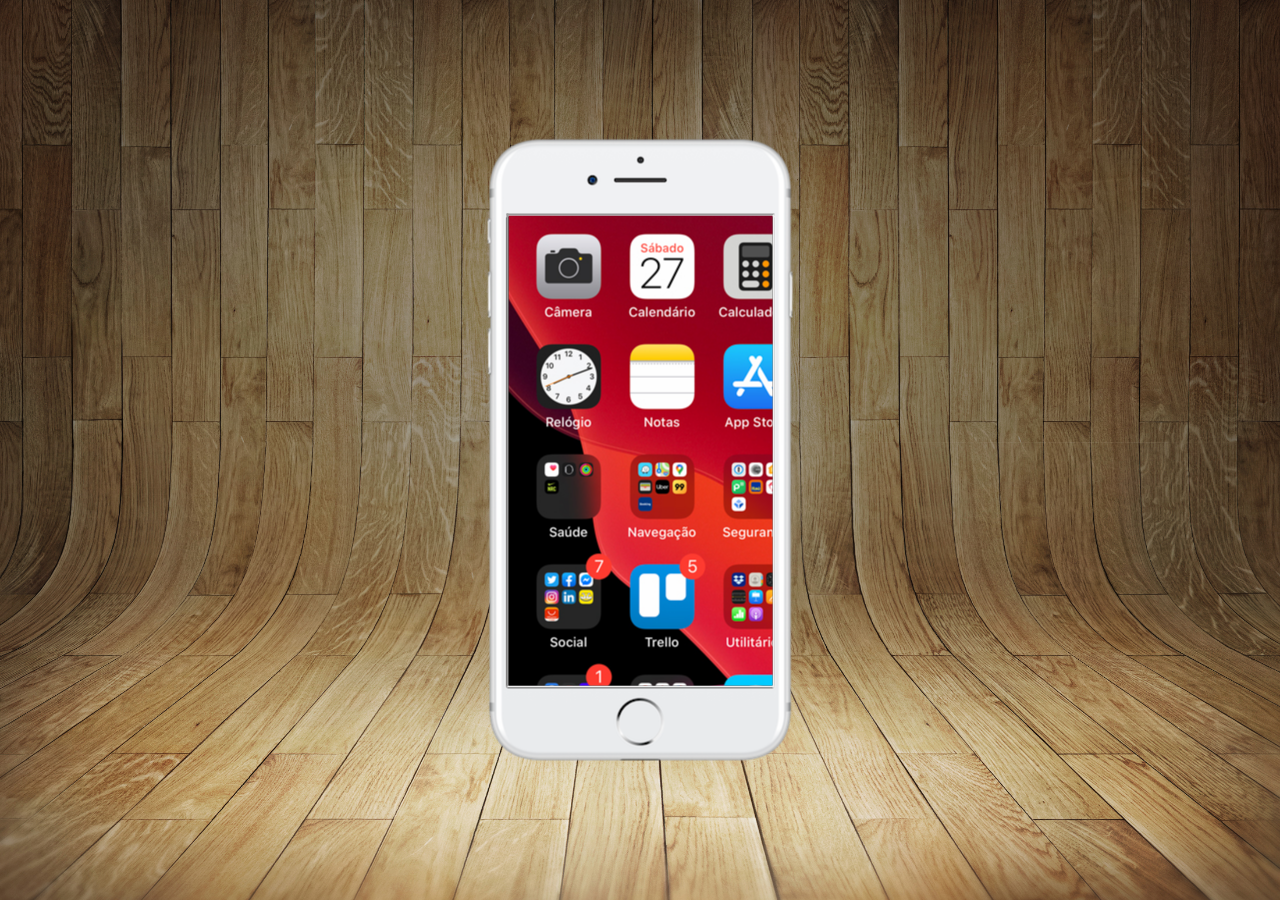
<file: index.html>
<!DOCTYPE html>
<html lang="en">
<head>
    <meta charset="UTF-8">
    <meta name="viewport" content="width=device-width, initial-scale=1.0">
    <link rel="shortcut icon" href="favicon.ico" type="image/x-icon">
    <link rel="stylesheet" href="estilos/style.css">
    <title>Projeto Redes Sociais</title>
</head>
<body>
    <main>
        <section id="telefone">
          
          <iframe src="imagens/tela-home.jpg" width="294px" height="480px" 
          name="tela" id="tela" scrolling="no" no repeat  >
            
          </iframe>
           
        </section>
        <section id="redes-sociais">

        </section>
    </main>
</body>
</html>
</file>
<file: estilos/style.css>
@charset "UTF-8";

*{
    margin: 0px; 
    padding: 0px;
    font-family: Arial, Helvetica, sans-serif;
}

html, body{
 height: 100vh;
 width: 100vw;
 
}

body{
    background: url(../imagens/fundo-madeira.jpg)
    no-repeat top center;
    background-size: cover;
    background-attachment:fixed ;
}

main{
    height: 100vh;
    position: relative;
} 

section#telefone {
    position: absolute;
    top: 50%;
    left: 50%;
    transform: translate(-50%, -50%);
    
    background-size: contain;
    background-position: center center;

    height: 627px; 
    width: 311px;
    background: url(../imagens/frame-iphone.png) no-repeat;
}

iframe#tela{
    position: relative;
    top: 50%;
    left: 50%;
    transform: translate(-50%,-50%);
    width: 264px;
    height: 470px;
}
</file>
